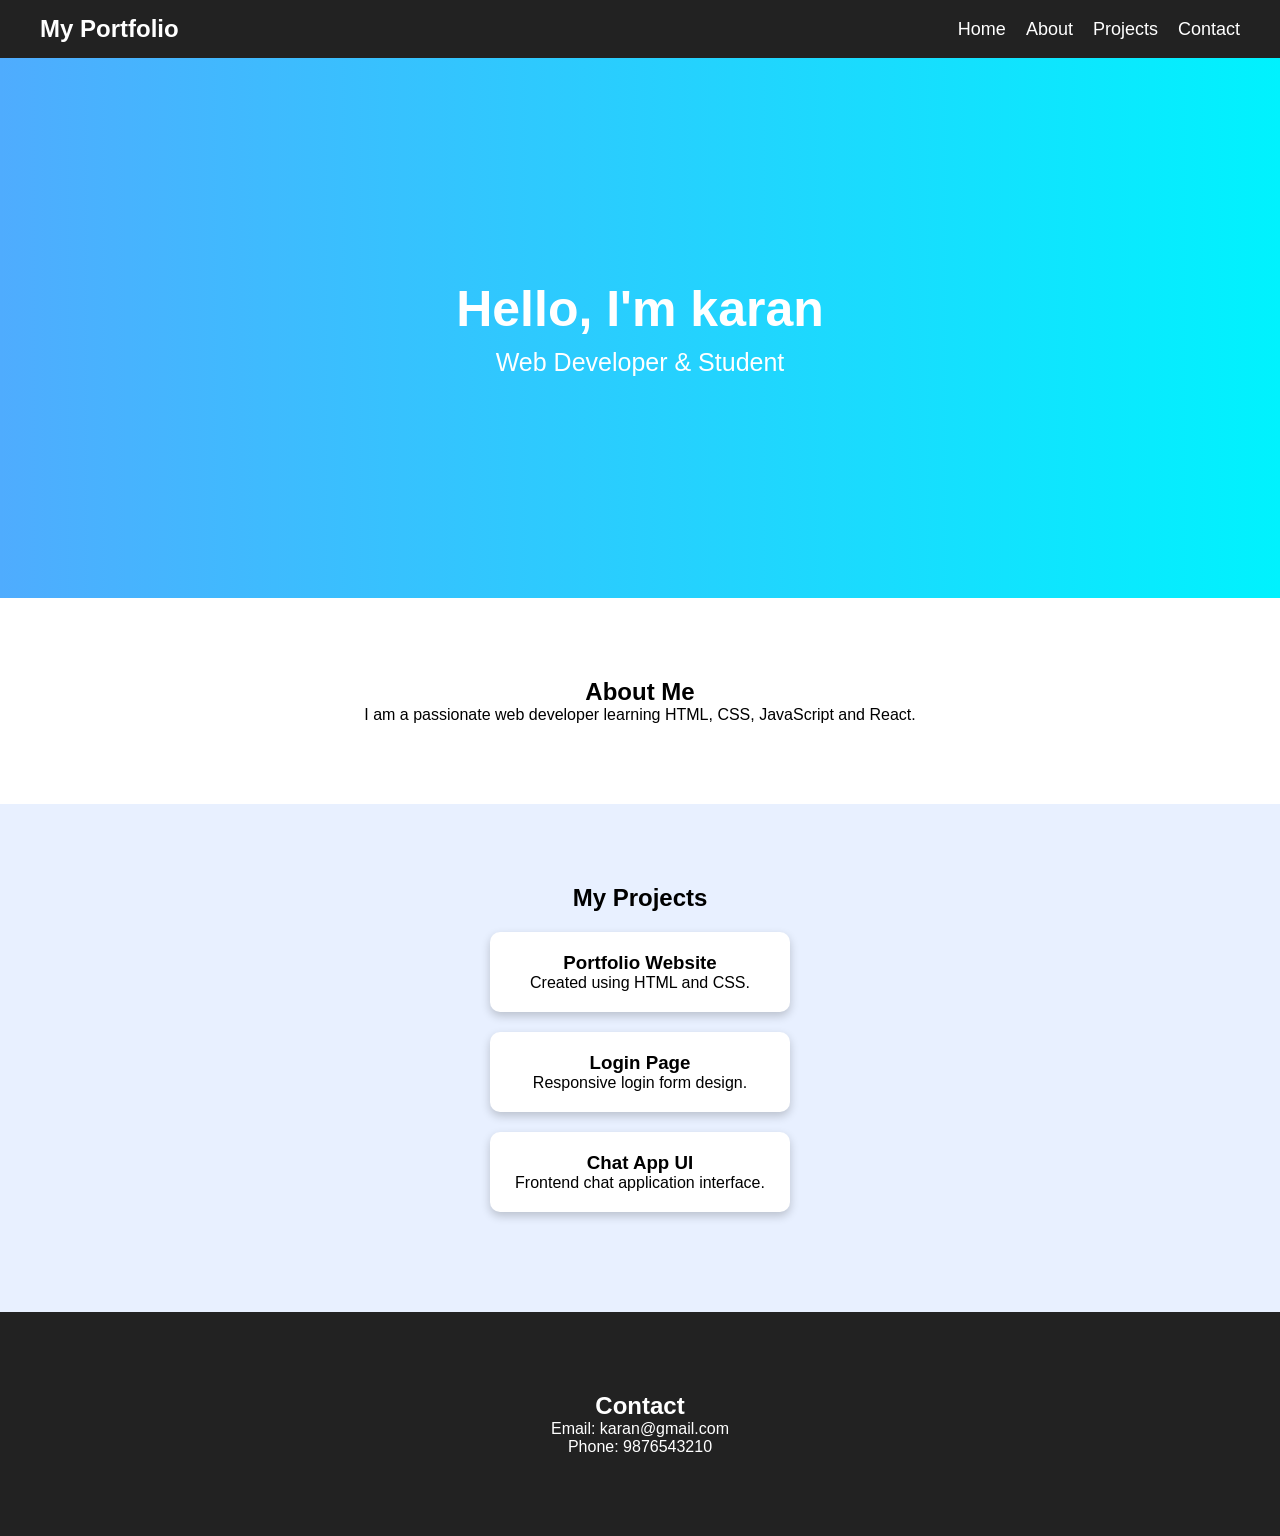
<file: task3_portfolio/index.html>
<!DOCTYPE html>
<html lang="en">
<head>
    <meta charset="UTF-8">
    <meta name="viewport" content="width=device-width, initial-scale=1.0">
    <title>My Portfolio</title>

    <link rel="stylesheet" href="style.css">
</head>
<body>

    <!-- Navbar -->
    <nav>
        <h1>My Portfolio</h1>

        <ul>
            <li><a href="#home">Home</a></li>
            <li><a href="#about">About</a></li>
            <li><a href="#projects">Projects</a></li>
            <li><a href="#contact">Contact</a></li>
        </ul>
    </nav>

    <!-- Home Section -->
    <section id="home" class="home">
        <h2>Hello, I'm karan</h2>
        <p>Web Developer & Student</p>
    </section>

    <!-- About Section -->
    <section id="about" class="about">
        <h2>About Me</h2>

        <p>
            I am a passionate web developer learning HTML, CSS,
            JavaScript and React.
        </p>
    </section>

    <!-- Projects Section -->
    <section id="projects" class="projects">
        <h2>My Projects</h2>

        <div class="project-card">
            <h3>Portfolio Website</h3>
            <p>Created using HTML and CSS.</p>
        </div>

        <div class="project-card">
            <h3>Login Page</h3>
            <p>Responsive login form design.</p>
        </div>

        <div class="project-card">
            <h3>Chat App UI</h3>
            <p>Frontend chat application interface.</p>
        </div>
    </section>

    <!-- Contact Section -->
    <section id="contact" class="contact">
        <h2>Contact</h2>

        <p>Email: karan@gmail.com</p>
        <p>Phone: 9876543210</p>
    </section>

</body>
</html>
</file>
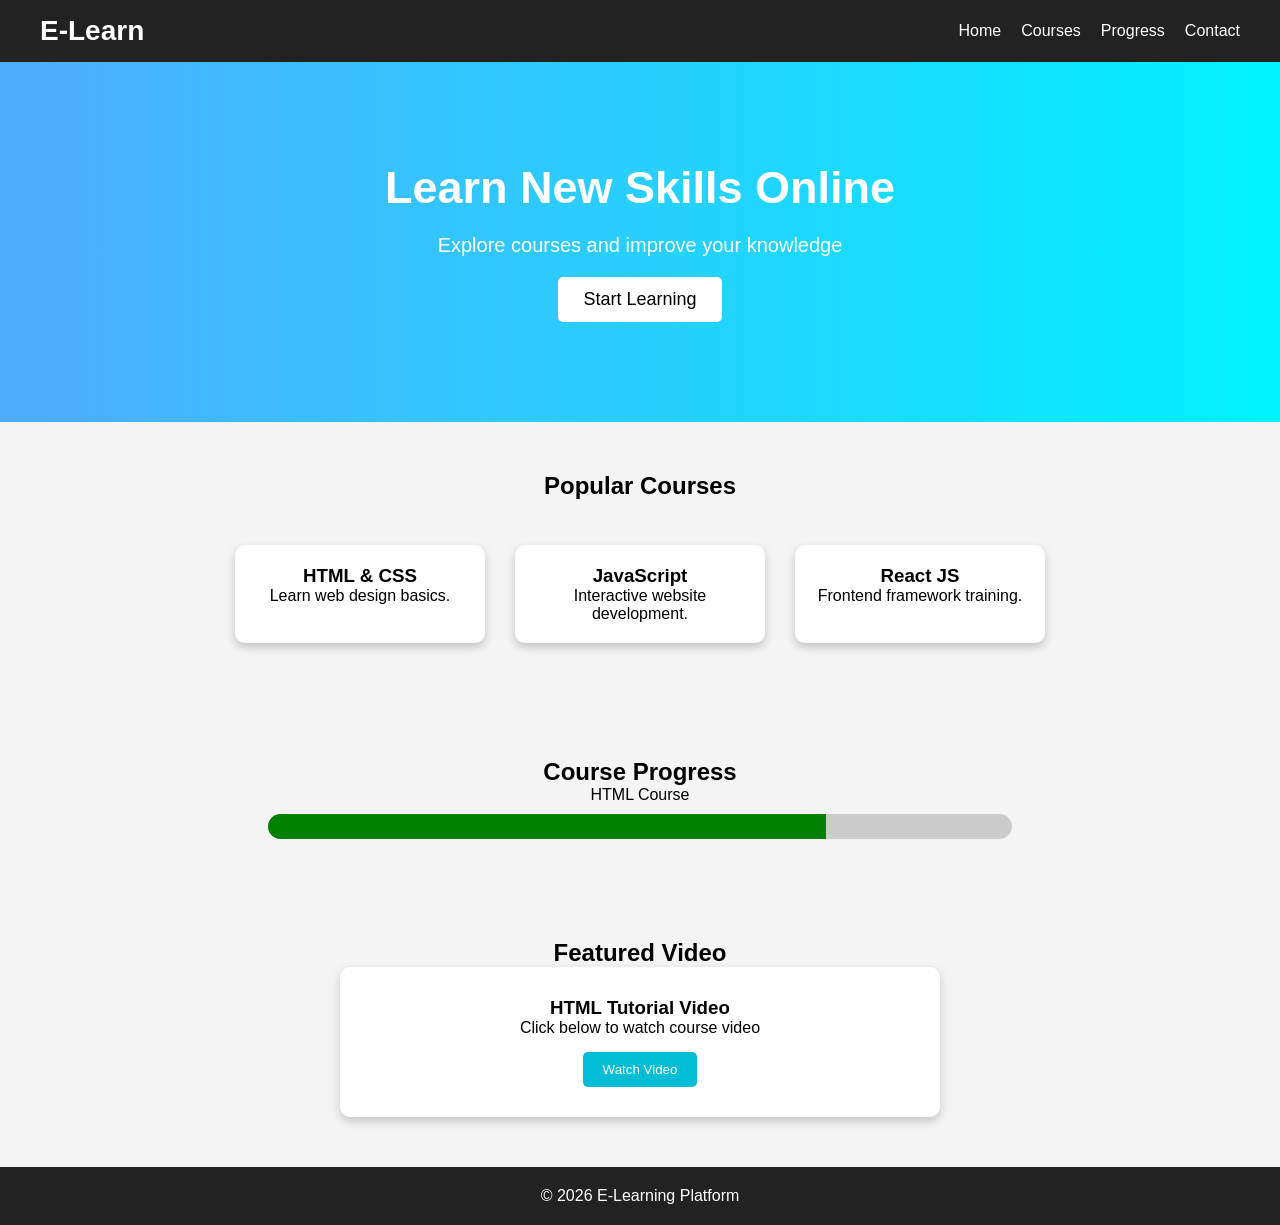
<file: task4_elearning-ui/index.html>
<!DOCTYPE html>
<html lang="en">
<head>
<meta charset="UTF-8">
<meta name="viewport" content="width=device-width, initial-scale=1.0">
<title>E-Learning Platform</title>

<link rel="stylesheet" href="style.css">

</head>
<body>

<!-- Navbar -->

<nav>

<h1>E-Learn</h1>

<ul>
<li><a href="#">Home</a></li>
<li><a href="#">Courses</a></li>
<li><a href="#">Progress</a></li>
<li><a href="#">Contact</a></li>
</ul>

</nav>


<!-- Hero -->

<section class="hero">

<h2>Learn New Skills Online</h2>

<p>Explore courses and improve your knowledge</p>

<button>Start Learning</button>

</section>


<!-- Courses -->

<section class="courses">

<h2>Popular Courses</h2>

<div class="course-container">

<div class="course-card">
<h3>HTML & CSS</h3>
<p>Learn web design basics.</p>
</div>

<div class="course-card">
<h3>JavaScript</h3>
<p>Interactive website development.</p>
</div>

<div class="course-card">
<h3>React JS</h3>
<p>Frontend framework training.</p>
</div>

</div>

</section>


<!-- Progress -->

<section class="progress-section">

<h2>Course Progress</h2>

<div class="progress-box">

<p>HTML Course</p>

<div class="progress-bar">
<div class="progress"></div>
</div>

</div>

</section>


<!-- Video Section -->

<section class="video-section">

<h2>Featured Video</h2>

<div class="video-box">

<h3>HTML Tutorial Video</h3>

<p>Click below to watch course video</p>

<button onclick="window.open('https://youtu.be/HcOc7P5BMi4')">

Watch Video

</button>

</div>

</section>


<!-- Footer -->

<footer>

<p>© 2026 E-Learning Platform</p>

</footer>

</body>
</html>
</file>
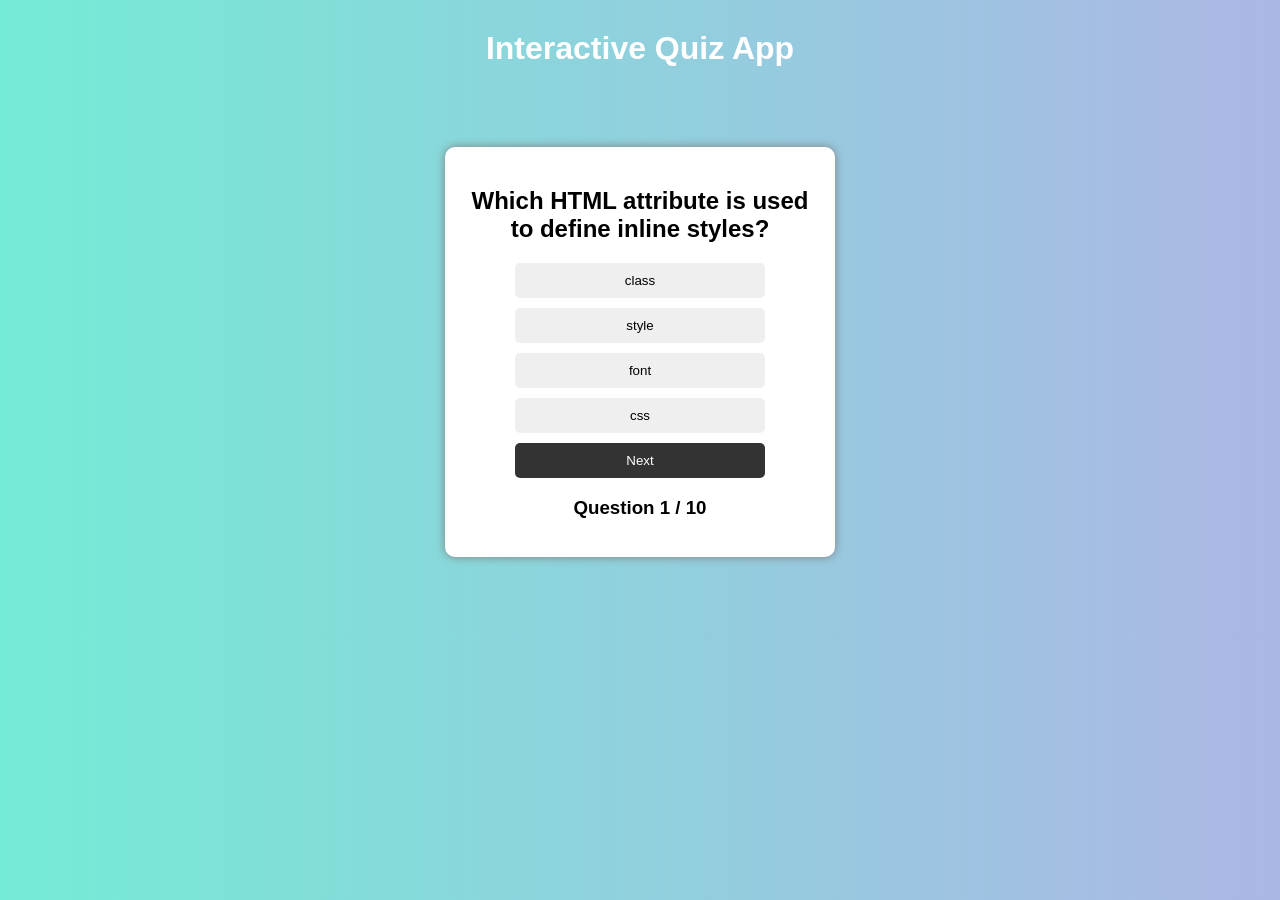
<file: task1_quiz-app/Iindex.html>
<!DOCTYPE html>
<html>
<head>
  <meta charset="UTF-8">
  <title>Quiz App</title>
  <link rel="stylesheet" href="style.css">
</head>

<body>

<h1>Interactive Quiz App</h1>

<div id="quiz-container">
  <h2 id="question"></h2>

  <div id="options"></div>

  <button id="nextBtn">Next</button>

  <h3 id="progress"></h3>
  <h3 id="score"></h3>
</div>

<script src="script.js"></script>
</body>
</html>
</file>
<file: task3_portfolio/style.css>
*{
    margin: 0;
    padding: 0;
    box-sizing: border-box;
    font-family: Arial;
}

body{
    background: #f4f4f4;
}

/* Navbar */

nav{
    background: #222;
    color: white;

    display: flex;
    justify-content: space-between;
    align-items: center;

    padding: 15px 40px;

    position: sticky;
    top: 0;
}

nav ul{
    display: flex;
    list-style: none;
}

nav ul li{
    margin-left: 20px;
}

nav ul li a{
    color: white;
    text-decoration: none;
    font-size: 18px;
}

nav ul li a:hover{
    color: cyan;
}

/* Sections */

section{
    padding: 80px 20px;
    text-align: center;
}

.home{
    background: linear-gradient(to right, #4facfe, #00f2fe);
    color: white;
    height: 60vh;

    display: flex;
    flex-direction: column;
    justify-content: center;
}

.home h2{
    font-size: 50px;
}

.home p{
    font-size: 25px;
    margin-top: 10px;
}

/* About */

.about{
    background: white;
}

/* Projects */

.projects{
    background: #e8f0ff;
}

.project-card{
    background: white;
    padding: 20px;
    margin: 20px auto;

    width: 300px;

    border-radius: 10px;

    box-shadow: 0 4px 10px rgba(0,0,0,0.2);
}

/* Contact */

.contact{
    background: #222;
    color: white;
}

/* Responsive */

@media(max-width: 768px){

    nav{
        flex-direction: column;
    }

    nav ul{
        margin-top: 10px;
    }

    .home h2{
        font-size: 35px;
    }
}
</file>
<file: task4_elearning-ui/style.css>
*{
    margin:0;
    padding:0;
    box-sizing:border-box;
    font-family:Arial, sans-serif;
}

body{
    background:#f4f4f4;
}


/* Navbar */

nav{
    background:#222;
    color:white;

    display:flex;
    justify-content:space-between;
    align-items:center;

    padding:15px 40px;
}

nav h1{
    font-size:28px;
}

nav ul{
    display:flex;
    list-style:none;
}

nav ul li{
    margin-left:20px;
}

nav ul li a{
    color:white;
    text-decoration:none;
}

nav ul li a:hover{
    color:#00f2fe;
}


/* Hero Section */

.hero{
    background:linear-gradient(to right,#4facfe,#00f2fe);

    color:white;

    text-align:center;

    padding:100px 20px;
}

.hero h2{
    font-size:45px;
}

.hero p{
    margin:20px 0;
    font-size:20px;
}

.hero button{
    padding:12px 25px;

    border:none;

    background:white;
    color:black;

    font-size:18px;

    border-radius:5px;

    cursor:pointer;
}

.hero button:hover{
    transform:scale(1.05);
}


/* Courses */

.courses{
    padding:50px 20px;
    text-align:center;
}

.course-container{
    display:flex;
    justify-content:center;
    flex-wrap:wrap;

    margin-top:30px;
}

.course-card{
    background:white;

    width:250px;

    margin:15px;

    padding:20px;

    border-radius:10px;

    box-shadow:0 4px 10px rgba(0,0,0,0.2);

    transition:0.3s;
}

.course-card:hover{
    transform:translateY(-8px);
}


/* Progress */

.progress-section{
    padding:50px 20px;
    text-align:center;
}

.progress-box{
    width:60%;
    margin:auto;
}

.progress-bar{
    background:#ccc;

    height:25px;

    border-radius:20px;

    overflow:hidden;

    margin-top:10px;
}

.progress{
    width:75%;
    height:100%;

    background:green;
}


/* Video */

.video-section{
    text-align:center;
    padding:50px 20px;
}

.video-box{
    background:white;

    width:600px;

    margin:auto;

    padding:30px;

    border-radius:10px;

    box-shadow:0 4px 10px rgba(0,0,0,0.2);
}

.video-section iframe{
    width:100%;
    height:315px;

    border-radius:10px;
}

.video-box button{
    margin-top:15px;

    padding:10px 20px;

    border:none;

    background:#00bcd4;

    color:white;

    border-radius:5px;

    cursor:pointer;
}

.video-box button:hover{
    background:#0097a7;
}


/* Footer */

footer{
    background:#222;
    color:white;

    text-align:center;

    padding:20px;
}


/* Responsive */

@media(max-width:768px){

nav{
    flex-direction:column;
}

nav ul{
    margin-top:10px;
}

.hero h2{
    font-size:30px;
}

.progress-box{
    width:90%;
}

.video-box{
    width:95%;
}

iframe{
    height:220px;
}

}
</file>
<file: task1_quiz-app/style.css>
body {
  font-family: Arial;
  text-align: center;
  background: linear-gradient(to right, #74ebd5, #acb6e5);
}

h1 {
  color: white;
  margin-top: 30px;
}

#quiz-container {
  background: white;
  padding: 20px;
  margin: 80px auto;
  width: 350px;
  border-radius: 10px;
  box-shadow: 0 0 10px gray;
}

button {
  display: block;
  margin: 10px auto;
  padding: 10px;
  width: 250px;
  cursor: pointer;
  border: none;
  border-radius: 5px;
  transition: 0.3s;
}

button:hover {
  opacity: 0.8;
}

.correct {
  background-color: #4CAF50;
  color: white;
}

.wrong {
  background-color: #f44336;
  color: white;
}

#nextBtn {
  background-color: #333;
  color: white;
}
</file>
